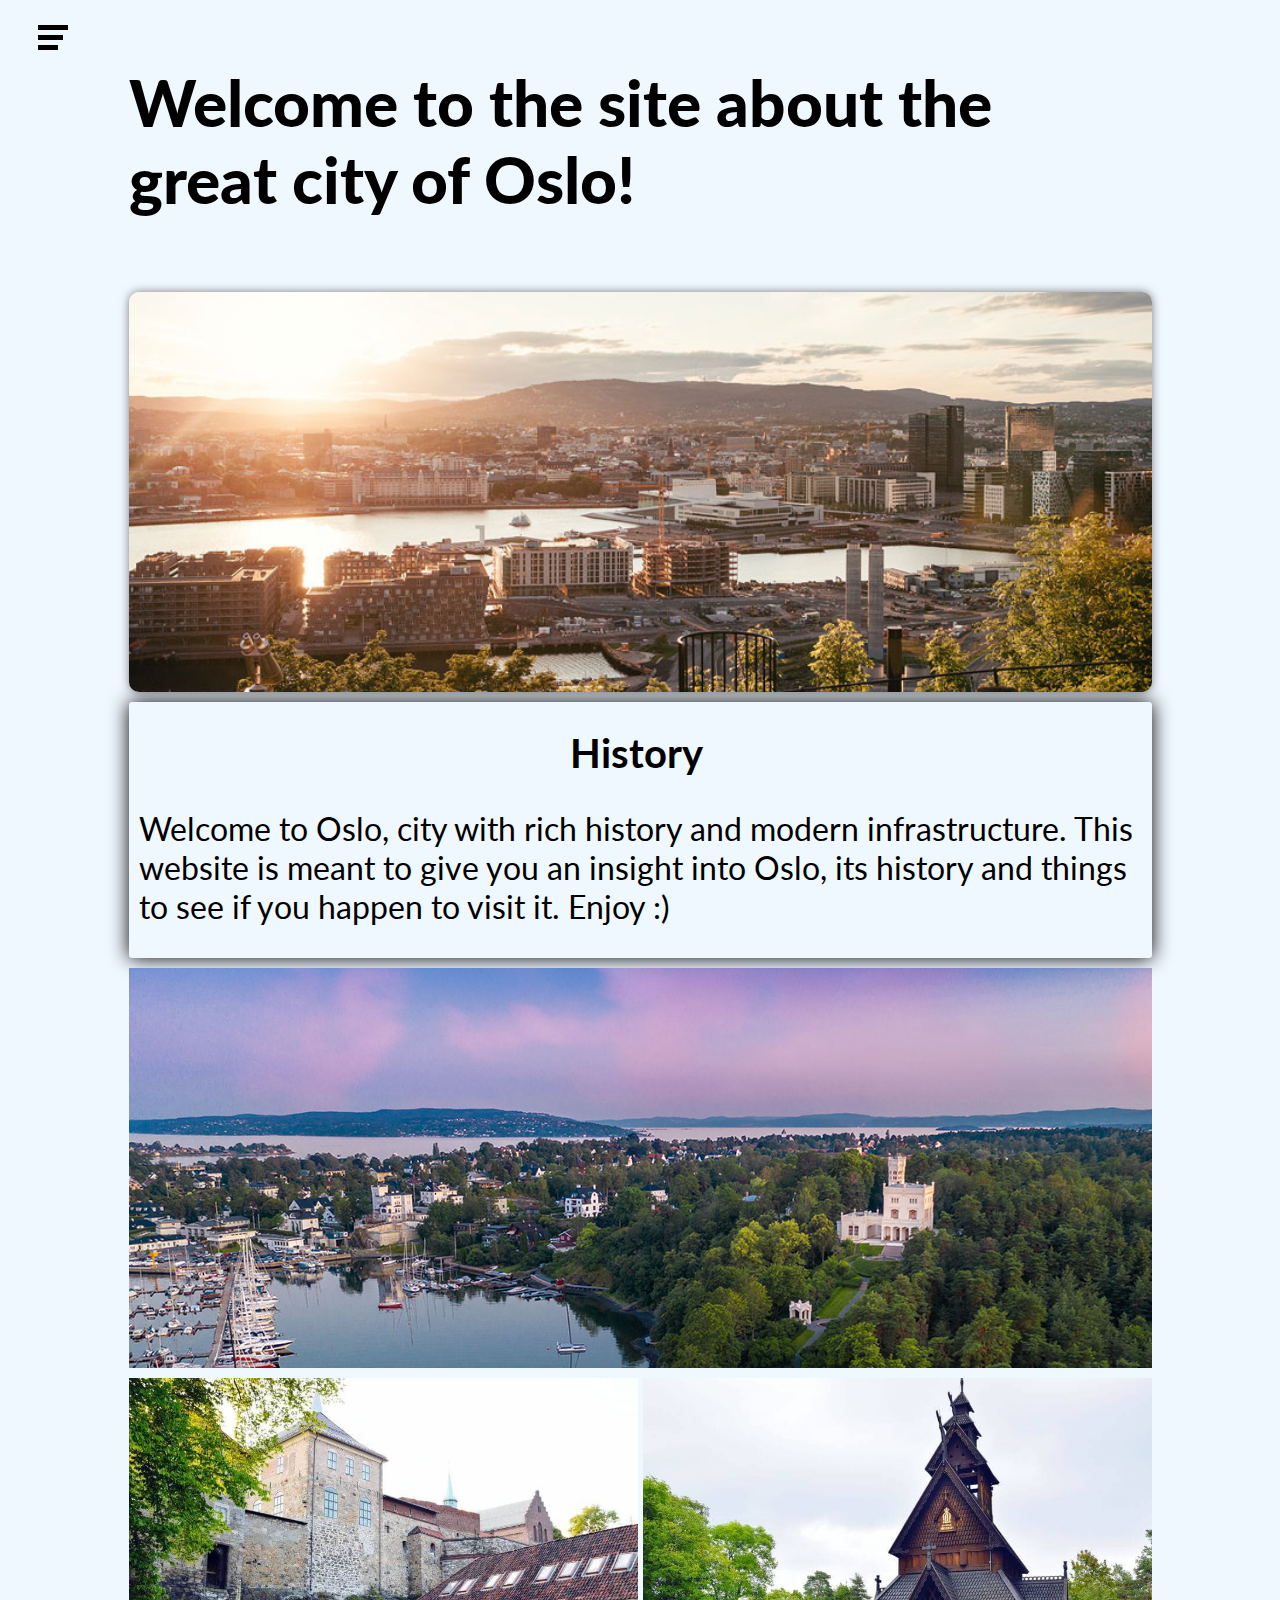
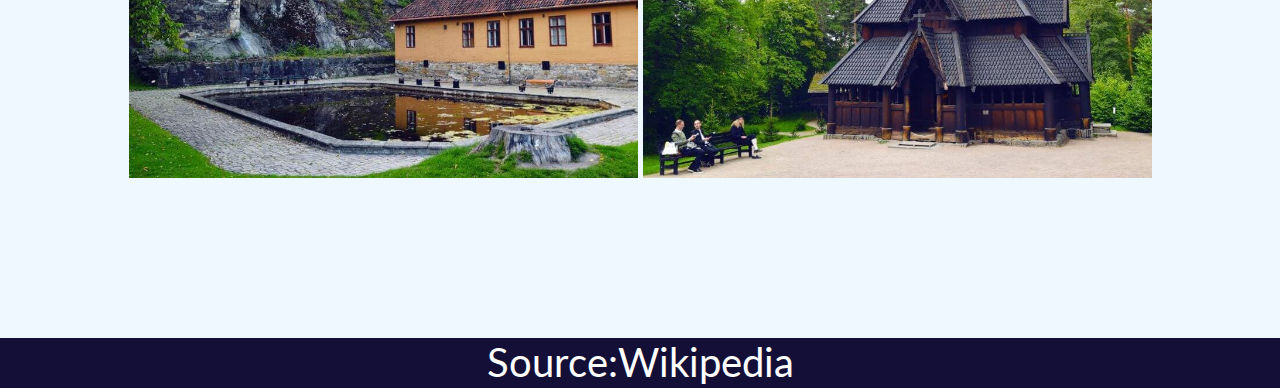
<file: index.html>
<!DOCTYPE html>
<html lang="en">
<head>
    <meta charset="UTF-8">
    <meta name="viewport" content="width=device-width, initial-scale=1.0">
    <title>Main Page</title>
    <link rel="stylesheet" href="css/main.css">
    <link rel="preconnect" href="https://fonts.gstatic.com">
    <link rel="preconnect" href="https://fonts.gstatic.com">
    <link href="https://fonts.googleapis.com/css2?family=Lato:wght@300&display=swap" rel="stylesheet">
</head>
<body>
    <header>
        
        <div class="menu-btn">
            <div class="menu-btn-line"></div>
            <div class="menu-btn-line"></div>
            <div class="menu-btn-line"></div>
        </div>

        <div class="sidebar">
            <div class="sidebar-header">Navigation Menu</div>
            <ul class="menu-nav">

                <li class="nav-item">
                    <a href="index.html" class="nav-link">
                        Main Page
                    </a>
                </li>
                <li class="nav-item">
                    <a href="nightlife.html" class="nav-link">
                        Night Life
                    </a>
                </li>
                <li class="nav-item">
                    <a href="history.html" class="nav-link">
                        History
                    </a>
                </li>

                </ul>
            
        </div>
    </header>
    
    <div class="main">
        
        
            <p id="welcome-text">
                <span>Welcome to the site about the great city of Oslo!</span>
            </p>
            <div id="picture-1"></div>
            <div id="container-1" class="container">
                
                <div id="text-1">
                    <h1>History</h1>
                    <p>Welcome to Oslo, city with rich history and modern infrastructure. 
                        This website is meant to give you an insight into Oslo, its history and things to see if you happen to visit it. Enjoy  :)
                    </p>
                </div>

                

            </div>
            <div id="picture-2"></div>
            <div id="picture-3"></div>
            <div id="picture-4"></div>
            <div id="empty-space"></div>
    </div>    
    </div>
    <div class="footer">
         Source:Wikipedia
    </div>
    
    <script src="js/sidebar.js"></script>
</body>
</html>
</file>
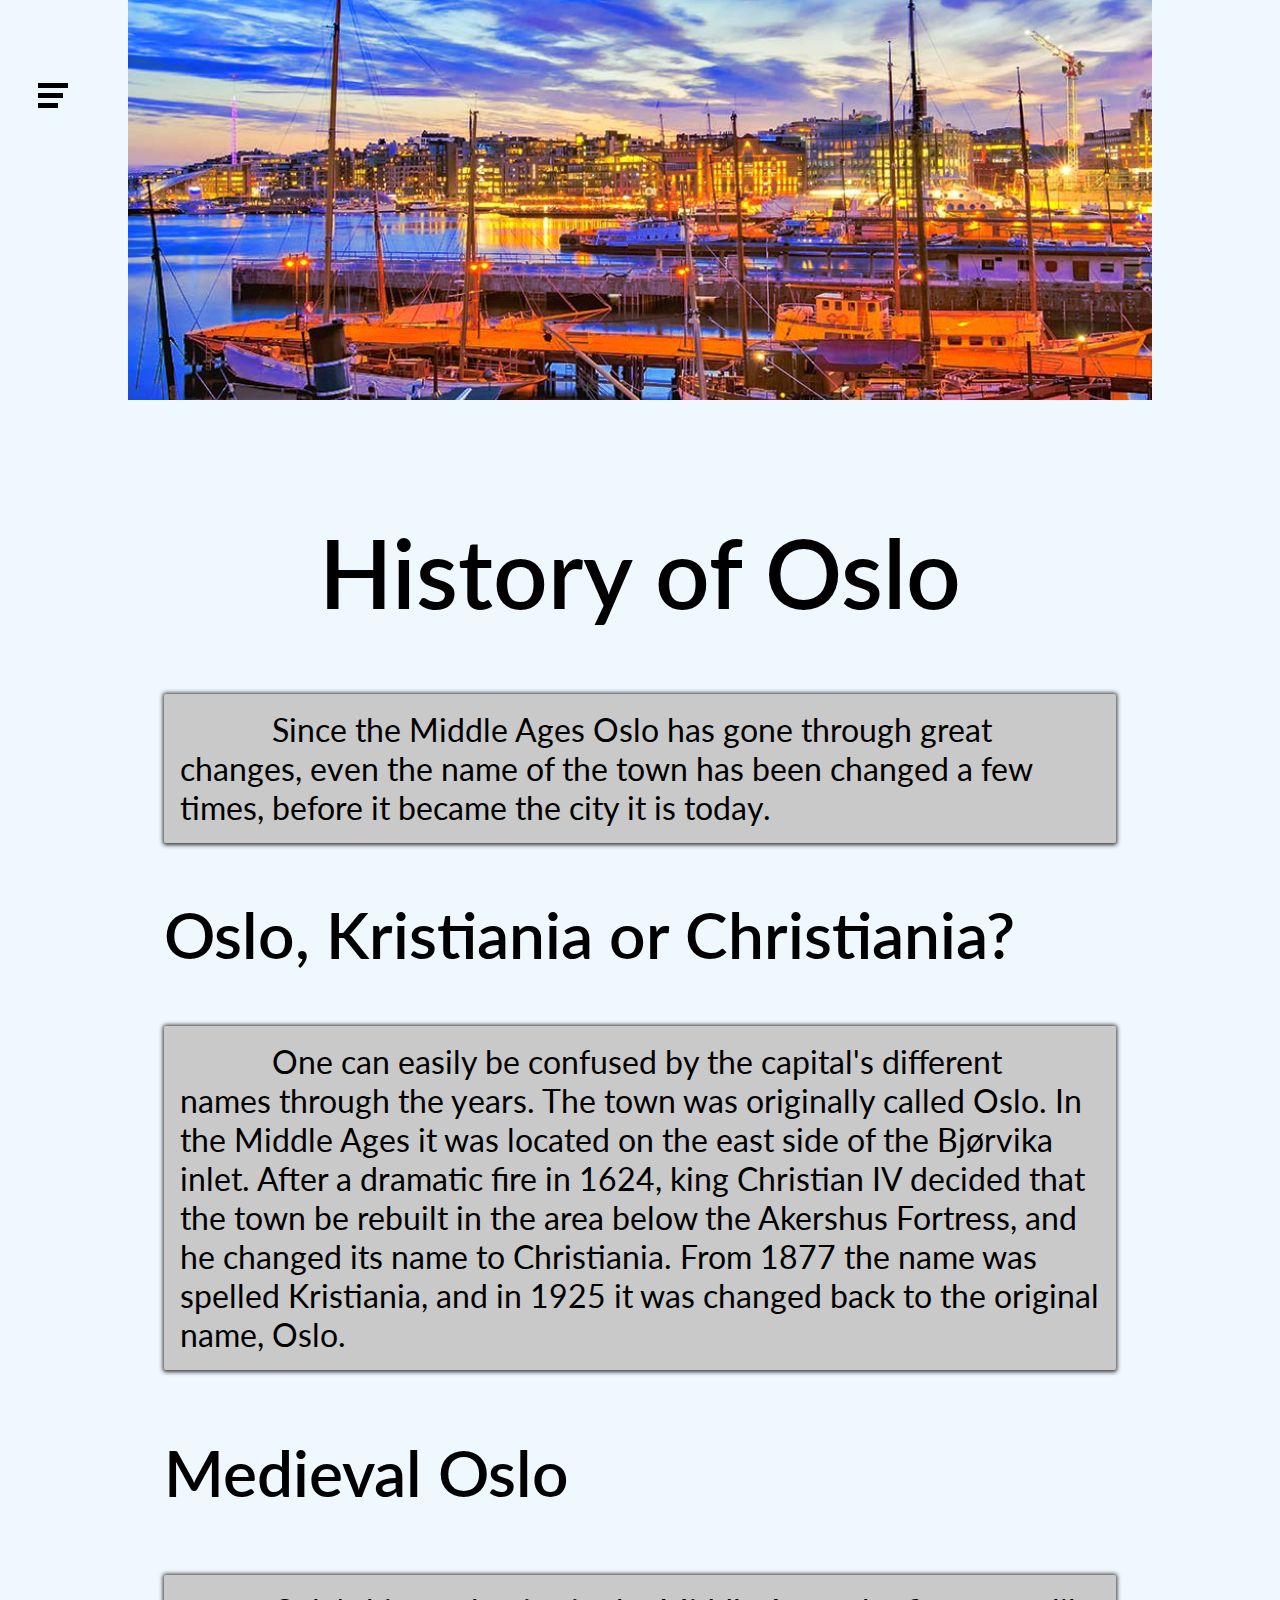
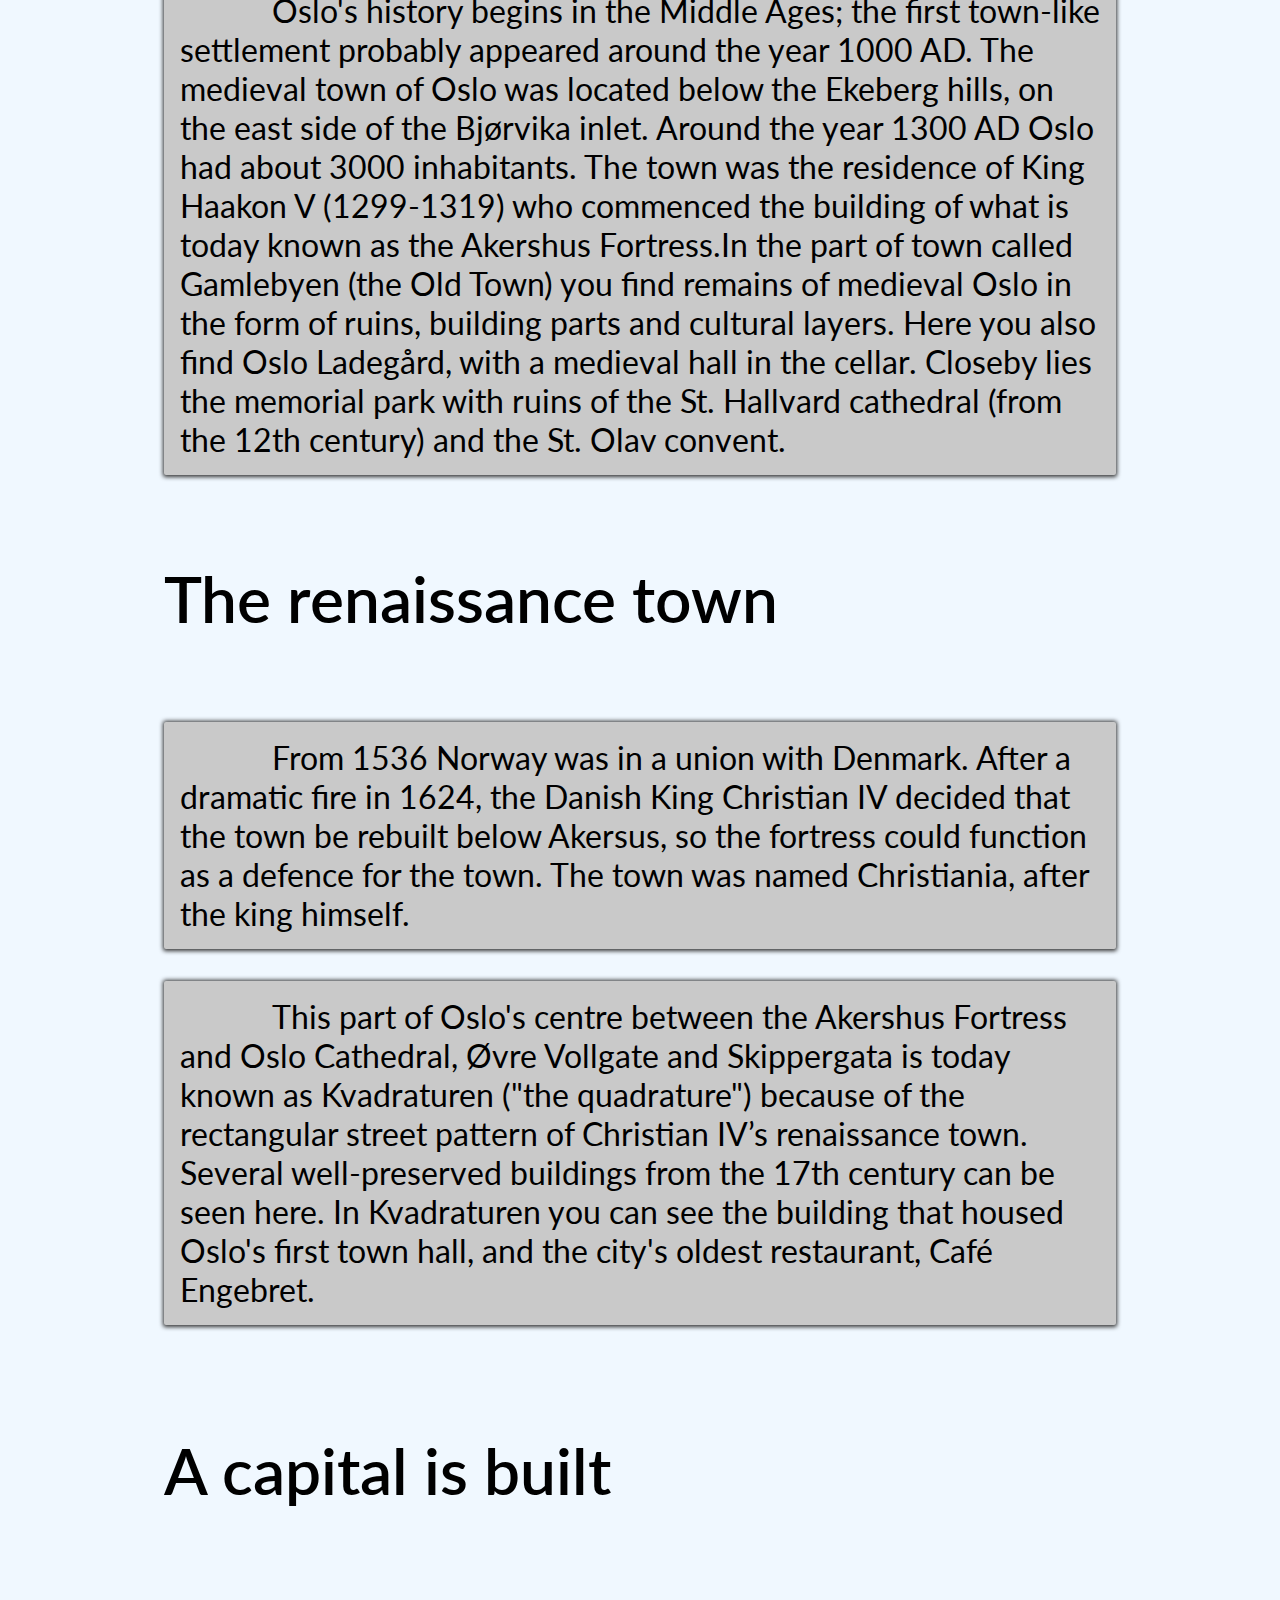
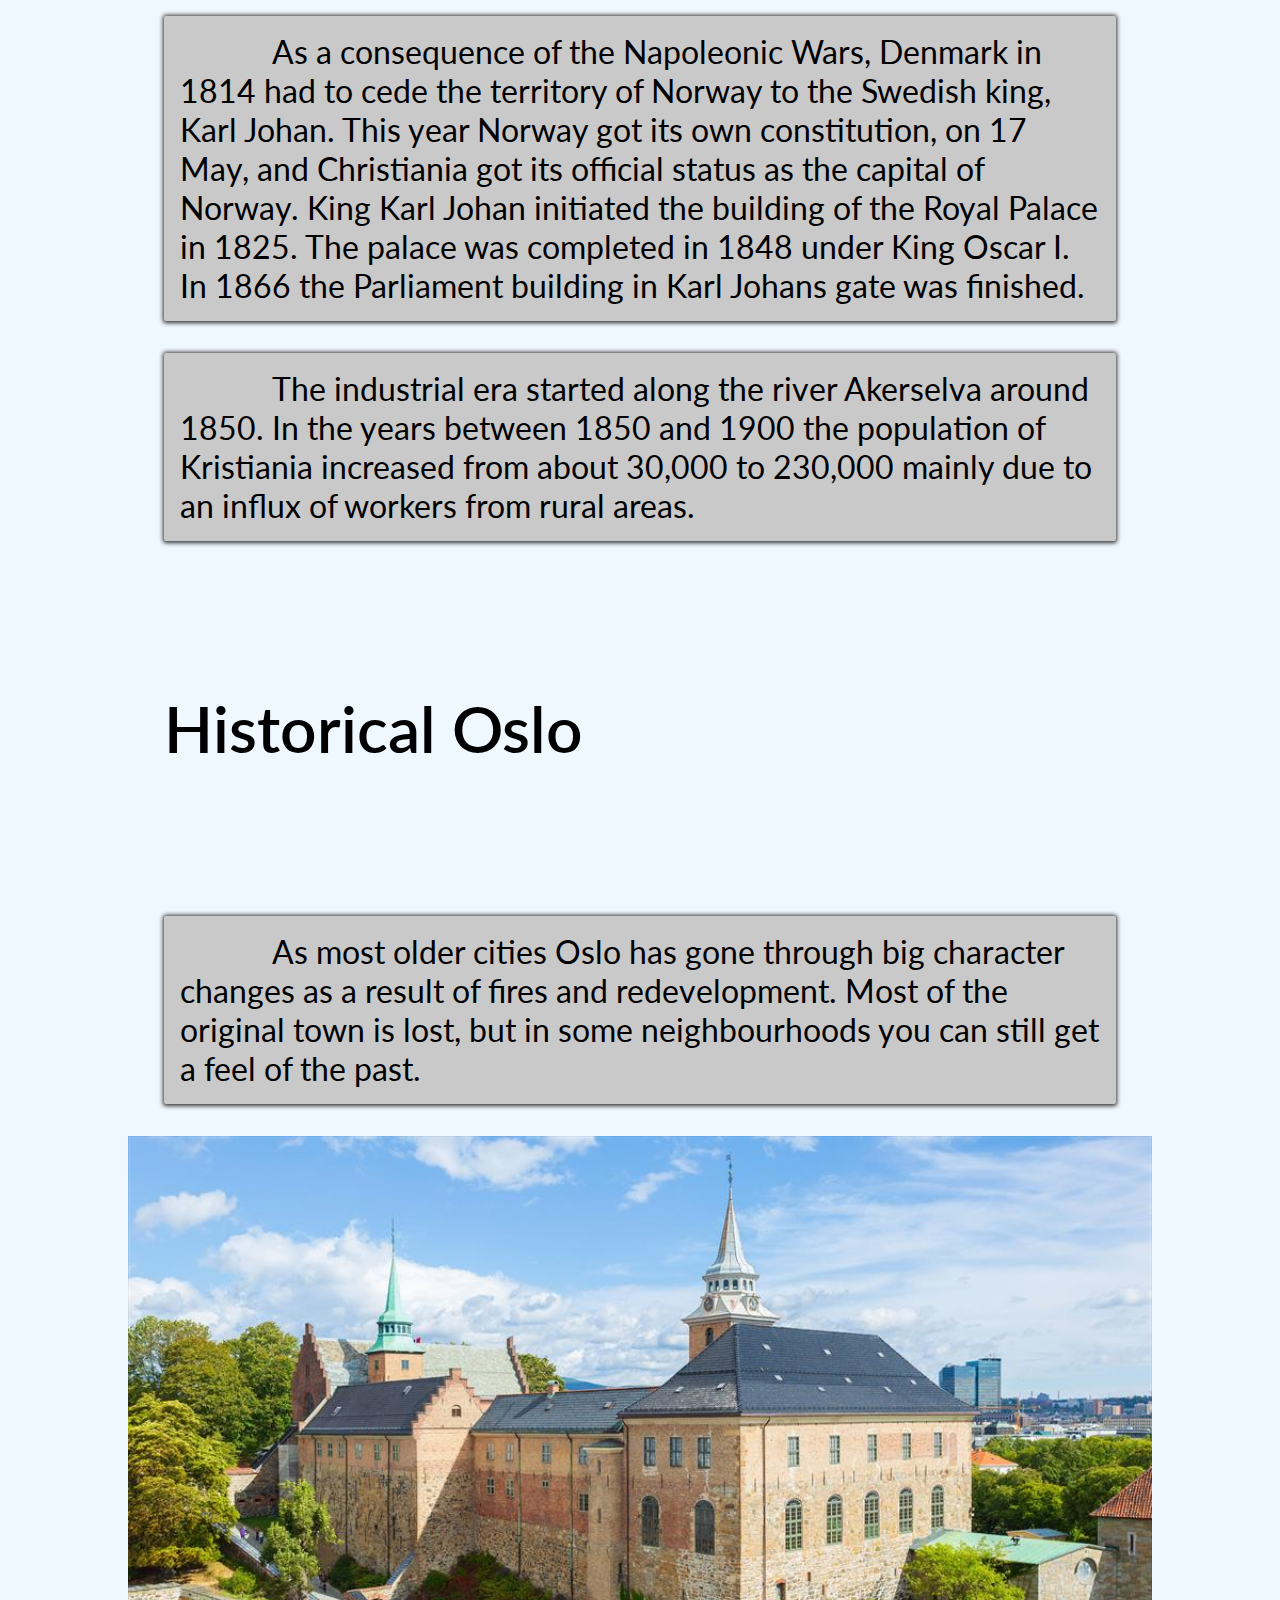
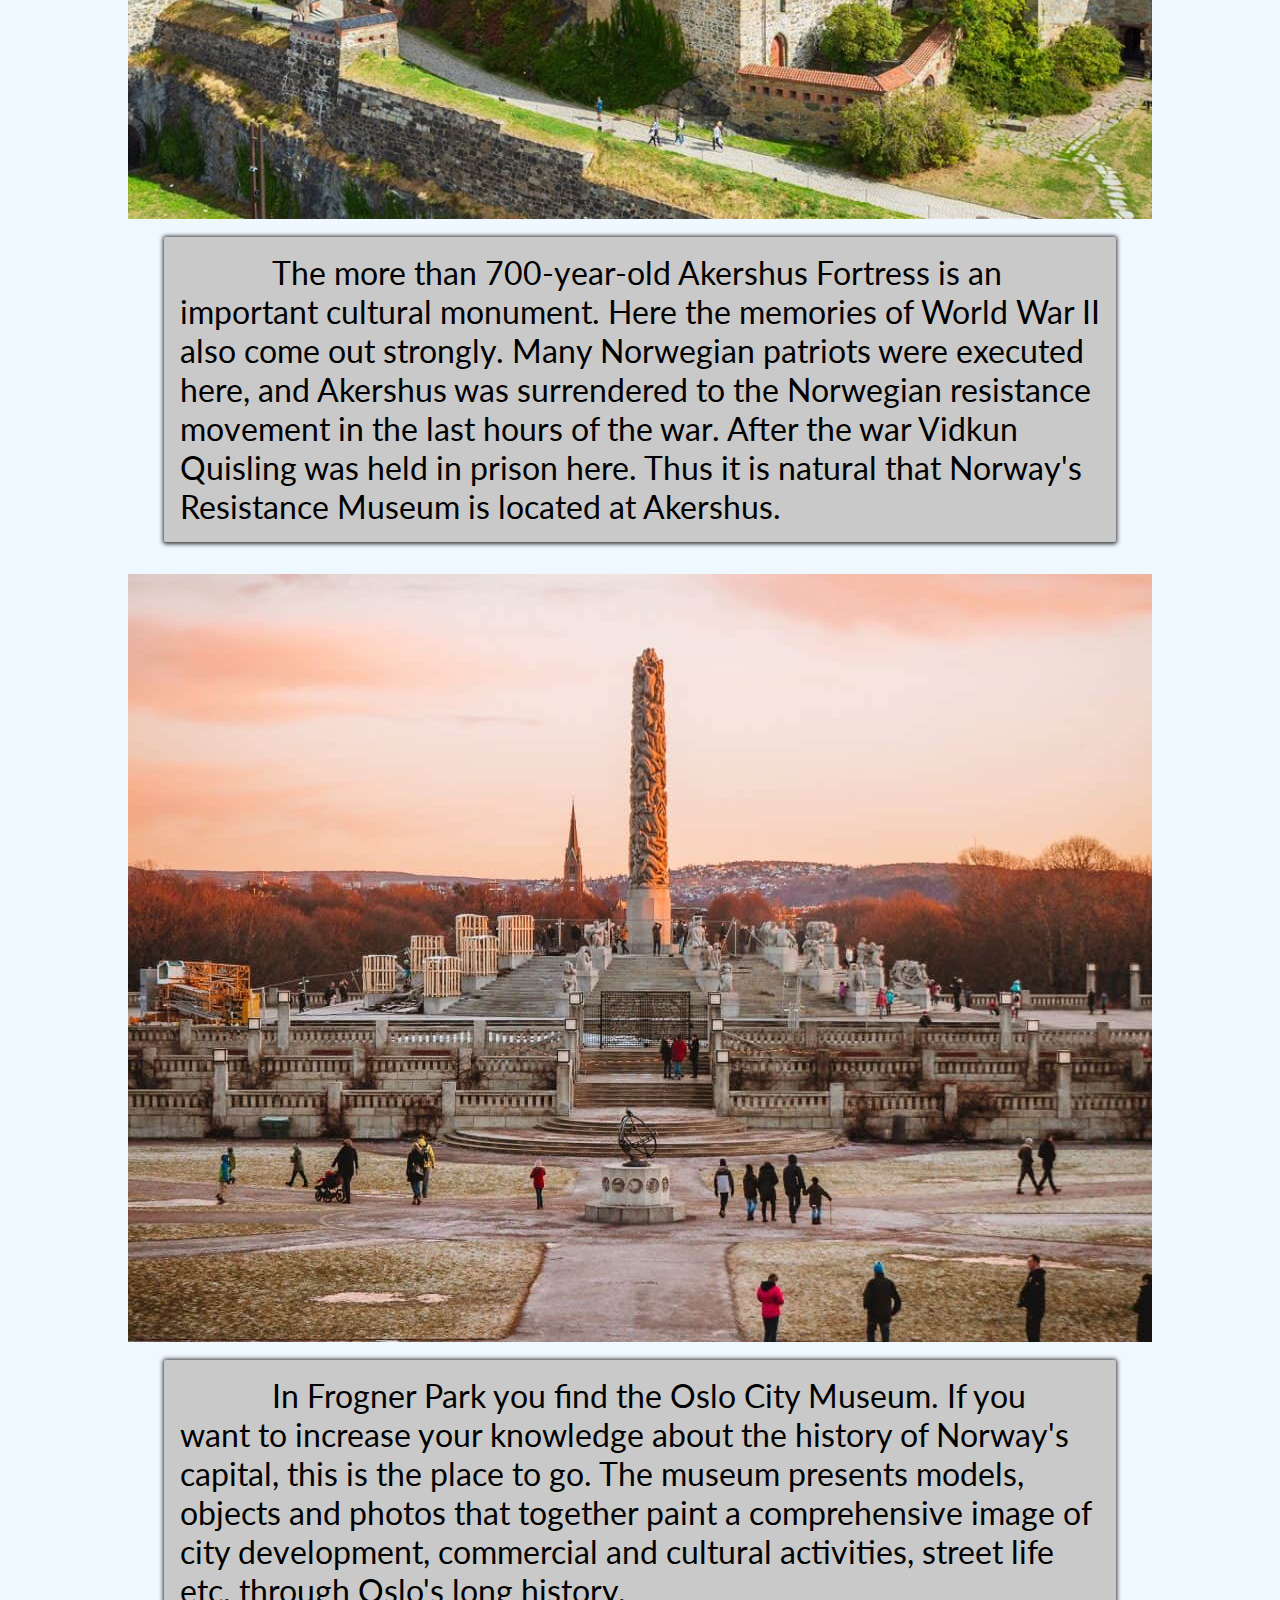
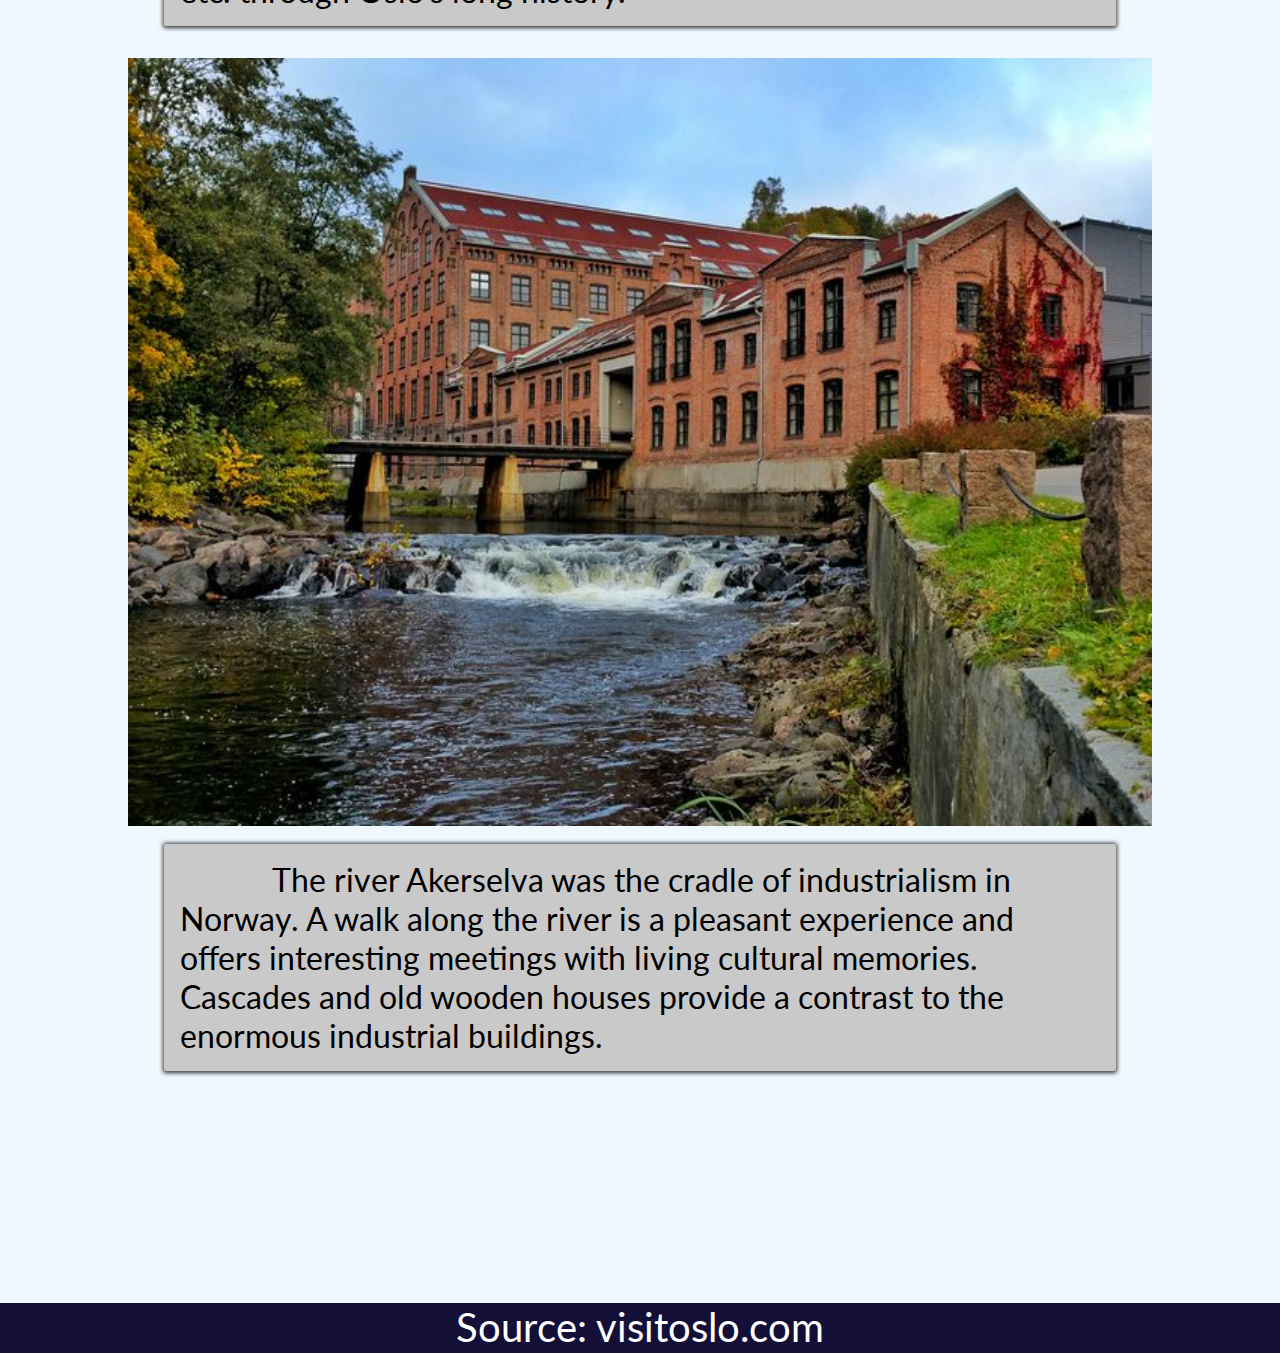
<file: history.html>
<!DOCTYPE html>
<html lang="en">
<head>
    <meta charset="UTF-8">
    <meta http-equiv="X-UA-Compatible" content="IE=edge">
    <meta name="viewport" content="width=device-width, initial-scale=1.0">
    <title>History</title>
    <link rel="stylesheet" href="css/history.css">
    <link href="https://fonts.googleapis.com/css2?family=Lato:wght@300&display=swap" rel="stylesheet">
    <script src="https://ajax.googleapis.com/ajax/libs/jquery/3.5.1/jquery.min.js"></script>
   


</head>
<body>
    <header>
        <div class="menu-btn">
            <div class="menu-btn-line"></div>
            <div class="menu-btn-line"></div>
            <div class="menu-btn-line"></div>
        </div>

        <div class="sidebar">
            <div class="sidebar-header">Navigation Menu</div>
            <ul class="menu-nav">

                <li class="nav-item">
                    <a href="index.html" class="nav-link">
                        Main Page
                    </a>
                </li>
                <li class="nav-item">
                    <a href="nightlife.html" class="nav-link">
                        Night Life
                    </a>
                </li>
                <li class="nav-item">
                    <a href="history.html" class="nav-link">
                        History
                    </a>
                </li>
                

                </ul>
            
        </div>
    </header>

    <div class="main">
        <div id="header-background"></div>

        <div class="container">
            <h1>History of Oslo</h1>
            <p>Since the Middle Ages Oslo has gone through great changes, 
                even the name of the town has been changed a few times, before 
                it became the city it is today.</p>

            <h2 class="headerr">
               Oslo, Kristiania or Christiania?
            </h2>

            <p>One can easily be confused by the capital's different 
                names through the years. The town was originally called 
                Oslo. In the Middle Ages it was located on the east side 
                of the Bjørvika inlet. After a dramatic fire in 1624, king 
                Christian IV decided that the town be rebuilt in the area 
                below the Akershus Fortress, and he changed its name to 
                Christiania. From 1877 the name was spelled Kristiania, and 
                in 1925 it was changed back to the original name, Oslo.</p>
            <h3 class="headerr">Medieval Oslo</h3>
            <p>Oslo's history begins in the Middle Ages; the first town-like 
                settlement probably appeared around the year 1000 AD. The medieval 
                town of Oslo was located below the Ekeberg hills, on the east side 
                of the Bjørvika inlet. Around the year 1300 AD Oslo had about 3000 
                inhabitants. The town was the residence of King Haakon V (1299-1319) 
                who commenced the building of what is today known as the Akershus 
                Fortress.In the part of town called Gamlebyen (the Old Town) you find remains 
                of medieval Oslo in the form of ruins, building parts and cultural 
                layers. Here you also find Oslo Ladegård, with a medieval hall in the 
                cellar. Closeby lies the memorial park with ruins of the St. Hallvard 
                cathedral (from the 12th century) and the St. Olav convent.</p>
            <h4 class="headerr">The renaissance town</h4>
            <p>From 1536 Norway was in a union with Denmark. After a dramatic fire in 1624, the Danish King Christian IV 
                decided that the town be rebuilt below Akersus, so the fortress could function as a defence for the town. 
                The town was named Christiania, after the king himself.</p>
                <p class="inside-paragraph">This part of Oslo's centre between the Akershus Fortress and Oslo Cathedral, Øvre Vollgate and Skippergata 
                is today known as Kvadraturen ("the quadrature") because of the rectangular street pattern of Christian IV’s 
                renaissance town. Several well-preserved buildings from the 17th century can be seen here. In Kvadraturen you 
                can see the building that housed Oslo's first town hall, and the city's oldest restaurant, Café Engebret.</p>
            <h5 class="headerr">A capital is built</h5>
            <p>As a consequence of the Napoleonic Wars, Denmark in 1814 had to cede the territory of Norway to the Swedish king, 
                Karl Johan. This year Norway got its own constitution, on 17 May, and Christiania got its official status as the 
                capital of Norway. King Karl Johan initiated the building of the Royal Palace in 1825. The palace was completed 
                in 1848 under King Oscar I. In 1866 the Parliament building in Karl Johans gate was finished.</p>
            <p class="inside-paragraph">
                The industrial era started along the river Akerselva around 1850. In the years between 1850 and 1900 the 
                population of Kristiania increased from about 30,000 to 230,000 mainly due to an influx of workers from rural 
                areas.</p>
            <h6 class="headerr">Historical Oslo</h6>
            <p>As most older cities Oslo has gone through big character changes as a result of fires and 
                redevelopment. Most of the original town is lost, but in some neighbourhoods you can still get a 
                feel of the past.</p>
            <img class="akershus" src="img/history/akershus.jpeg" alt="akershus">  
            
            <p class="inside-paragraph">The more than 700-year-old Akershus Fortress is an important cultural monument. 
                Here the memories of World War II also come out strongly. Many Norwegian patriots were executed here, 
                and Akershus was surrendered to the Norwegian resistance movement in the last hours of the war. 
                After the war Vidkun Quisling was held in prison here. Thus it is natural that Norway's Resistance 
                Museum is located at Akershus.</p>
            <img class="akershus" src="img/history/frogner-park.jpg" alt="frogner-park">
            <p class="inside-paragraph">In Frogner Park you find the Oslo City Museum. If you want to increase 
                your knowledge about the history of Norway's capital, this is the place to go. The museum presents models, 
                objects and photos that together paint a comprehensive image of city development, commercial and cultural 
                activities, street life etc. through Oslo's long history.</p>
            <img class="akershus" src="img/history/akerselva-river.jpeg" alt="frogner-park">
            <p class="inside-paragraph">The river Akerselva was the cradle of industrialism in Norway. A walk along the river is a pleasant 
                experience and offers interesting meetings with living cultural memories. Cascades and old wooden houses provide a contrast 
                to the enormous industrial buildings.</p>

                <div class="empty-space"></div>
                
                
            </div>

            <div class="footer"><h8>Source: visitoslo.com</h8></div>
            
                  

            
        </div>
        
    
    
    

    

    
    
    
        
        

        <script src="js/sidebar.js"></script>

</body>
</html>
</file>
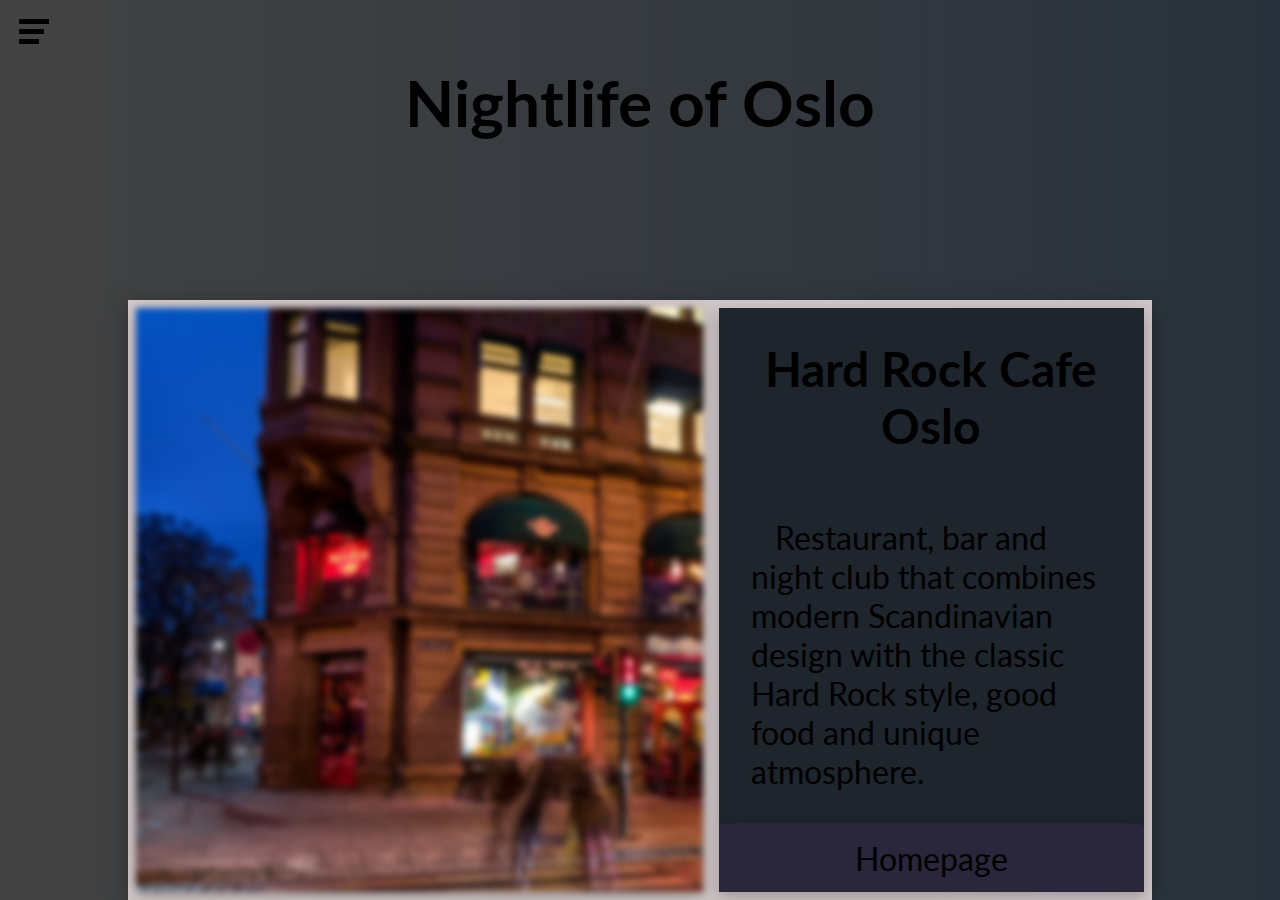
<file: nightlife.html>
<!DOCTYPE html>
<html lang="en">
<head>
    <meta charset="UTF-8">
    <meta http-equiv="X-UA-Compatible" content="IE=edge">
    <meta name="viewport" content="width=device-width, initial-scale=1.0">
    <link rel="stylesheet" href="css/nightlife.css">
    <link href="https://fonts.googleapis.com/css2?family=Lato:wght@300&display=swap" rel="stylesheet">
    <title>Night Life of Oslo.</title>
</head>
<body>
    <header>
        
        <div class="menu-btn">
            <div class="menu-btn-line"></div>
            <div class="menu-btn-line"></div>
            <div class="menu-btn-line"></div>
        </div>

        <div class="sidebar">
            <div class="sidebar-header">Navigation Menu</div>
            <ul class="menu-nav">

                <li class="nav-item">
                    <a href="index.html" class="nav-link">
                        Main Page
                    </a>
                </li>
                <li class="nav-item">
                    <a href="nightlife.html" class="nav-link">
                        Night Life
                    </a>
                </li>
                <li class="nav-item">
                    <a href="history.html" class="nav-link">
                        History
                    </a>
                </li>

                </ul>
            
        </div>
    </header>
<div class="main">
    <h3>Nightlife of Oslo</h3>
    <div class="club-container-1">
        <div class="picture-1">
        </div>
        <div class="text-1">
            <h1>Hard Rock Cafe Oslo</h1>
            <p>Restaurant, bar and night club that combines modern Scandinavian 
                design with the classic Hard Rock style, good 
                food and unique atmosphere.</p>
            <a href="https://www.hardrockcafe.com/location/oslo/">Homepage</a>
        </div>
    </div>
    <div class="club-container-2">
        <div class="picture-2"></div>
        <div class="text-2">
            <h1>The Dubliner</h1>
            <p>The Dubliner is one of the oldest and most authentic Irish pubs in Oslo. 
                Housed in a building from the 1700s, the crowd here varies from early 
                20s to the late middle-aged, but mostly they are from Oslo's Irish and 
                British neighbourhoods. There is a large selection of typical Irish 
                beers on tap and pub food on offer including favourites like fish & chips, 
                Guinness steak and a carvery. It is also a great music pub with traditional 
                and contemporary Irish music played on Friday and Saturday. On Tuesdays, the 
                pub holds you enthralled with its live ‘jam sessions', where local musicians are 
                free to join in with their guitars and the likes.</p>
            <a href="https://www.dubliner.no/">Homepage</a>
        </div>
    </div>
    <div class="club-container-3">
        
        <div class="picture-3"></div>
        <div class="text-3">
            <h1>The Villa</h1>
            <p>This is the best place in Oslo if you are serious about your raving. 
                Techno, House and everything in between is best at The Villa. As 
                close to a Berlin underground Techno club you can get in Oslo. 
                No fancy entrance or signage – just a door in the wall. </p>
            <a href="https://www.thevilla.no">Homepage</a>
        </div>
    </div>
    <div class="empty-space"></div>
    
</div>
    
    <script src="js/sidebar.js"></script>
    <script src="js/nightlife.js"></script>
</body>

</html>
</file>
<file: css/main.css>
.menu-btn {
  position: absolute;
  left: 3%;
  top: 1%;
  z-index: 2;
  visibility: visible;
  cursor: pointer;
  transition: ease-out;
  transition-duration: 0.4s;
  transition-property: left; }
  .menu-btn .menu-btn-line, .menu-btn .menu-btn-line:nth-child(2), .menu-btn .menu-btn-line:nth-child(3), .menu-btn.close .menu-btn-line:nth-child(1), .menu-btn.close .menu-btn-line:nth-child(2), .menu-btn.close .menu-btn-line:nth-child(3) {
    width: 30px;
    display: block;
    position: relative;
    margin-top: 5px;
    margin-bottom: 5px;
    left: 0px;
    top: 0px;
    height: 5px;
    background-color: black;
    border-radius: 0px;
    opacity: 1;
    transition-duration: 0.4s;
    transition-property: width; }
    .menu-btn .menu-btn-line:nth-child(2), .menu-btn.close .menu-btn-line:nth-child(2) {
      width: 25px; }
    .menu-btn .menu-btn-line:nth-child(3), .menu-btn.close .menu-btn-line:nth-child(3) {
      width: 20px; }
  .menu-btn.close {
    left: 16%; }
    .menu-btn.close .menu-btn-line:nth-child(1) {
      width: 20px; }
    .menu-btn.close .menu-btn-line:nth-child(2) {
      width: 25px; }
    .menu-btn.close .menu-btn-line:nth-child(3) {
      width: 30px; }

.sidebar {
  position: absolute;
  top: 0;
  left: -25vh;
  z-index: 3;
  font-size: 15px;
  width: 15vh;
  height: 100%;
  visibility: visible;
  background: linear-gradient(45deg, rgba(255, 255, 255, 0.822), rgba(8, 8, 12, 0.822));
  transition: transform 0.4s ease-out;
  display: flex;
  flex-direction: column;
  justify-content: flex-end;
  align-items: flex-end; }
  .sidebar-header {
    flex-grow: 0;
    flex-basis: 2;
    font-size: 2rem;
    color: white;
    text-align: center;
    line-height: 70px;
    width: 100%;
    background: #072475;
    padding-bottom: 2rem;
    padding-top: 2rem; }
  .sidebar.show {
    width: 15%;
    transform: translateX(25vh); }
  .sidebar .menu-nav {
    flex-grow: 3;
    flex-basis: 3;
    list-style-type: none;
    width: 100%;
    flex-direction: column;
    margin: 0; }
  .sidebar .nav-item {
    position: relative;
    padding-bottom: 1rem;
    padding-top: 1rem;
    font-family: 'Segoe UI', Tahoma, Geneva, Verdana, sans-serif;
    font-size: 15px;
    width: 100%;
    border-color: black;
    text-align: center;
    box-shadow: 0 5px 25px 10px rgba(0, 0, 0, 0.25); }
    .sidebar .nav-item:hover {
      background: #1d1919;
      color: #444444; }
  .sidebar .nav-link {
    text-decoration: none;
    color: white;
    width: auto;
    text-align: center;
    margin: 0;
    font-size: 1.7rem; }

body {
  position: relative;
  font-family: 'Lato', sans-serif;
  opacity: 1;
  font-size: 40px;
  scroll-behavior: smooth;
  margin: 0;
  padding: 0;
  min-height: 100%; }
  body > h1 {
    color: black; }

.main {
  position: relative;
  min-height: 100%;
  background-color: aliceblue;
  display: grid;
  grid-template-columns: repeat(10, 1fr);
  grid-template-rows: 1fr 400px auto 400px 400px;
  grid-auto-flow: row;
  grid-auto-rows: 200px;
  overflow-y: hidden;
  row-gap: 10px;
  column-gap: 5px;
  padding: 0;
  margin: 0; }
  .main.overlay {
    z-index: 0;
    filter: blur(9px); }
  .main #picture-1 {
    grid-column: 2 / 10;
    grid-row-start: 2;
    background-image: url(../img/oslo-day.jpg);
    background-size: cover;
    z-index: 1;
    height: 400px;
    width: auto;
    border-radius: 10px;
    box-shadow: 0px 0px 10px rgba(0, 0, 0, 0.5); }
  .main #picture-2 {
    grid-column: 2 / 10;
    grid-row: 4 / 5;
    width: 100%;
    background: url(../img/liten-bukt.jpg);
    background-size: cover; }
  .main #picture-3 {
    grid-column: 2 / 6;
    grid-row: 5/6;
    background: url(../img/oslo14.jpg);
    background-size: cover; }
  .main #picture-4 {
    grid-column: 6/10;
    grid-row: 5/6;
    background: url(../img/church-oslo.jpg);
    background-size: cover; }
  .main #empty-space {
    grid-row: 6/6;
    grid-column: 0/10; }
  .main .container {
    border-radius: 3px;
    border-style: hidden;
    box-shadow: 0px 0px 20px black;
    display: block;
    overflow-x: hidden;
    overflow-y: hidden;
    width: auto;
    height: 100%; }
  .main #container-1 {
    grid-column: 2/10;
    grid-row: 3/4;
    height: auto; }
    .main #container-1 p {
      font-size: 2rem; }
    .main #container-1 h1 {
      position: relative;
      left: 43%;
      font-size: 2.5rem; }
    .main #container-1 #text-1 {
      margin-left: 10px;
      margin-right: 10px;
      position: static; }
  .main #welcome-text {
    grid-column: 2/10;
    grid-row: 1/1;
    z-index: 1;
    font-size: 4rem;
    font-weight: 900; }
  .main.overlay {
    filter: blur(5px); }

.footer {
  position: absolute;
  bottom: 0;
  height: 50px;
  background: rgba(17, 13, 53, 0.993);
  margin-top: 100px;
  width: 100%;
  padding: 0;
  margin: 0;
  text-align: center;
  color: white; }

@media screen and (max-width: 449px) {
  .sidebar.show {
    width: 40vh;
    transform: translateX(25vh); }
  .menu-btn.close {
    left: 41vh; }
  .main {
    grid-template-rows: 1fr 400px auto 400px 400px 500px 100px; }
    .main #picture-3 {
      grid-column: 2/10;
      grid-row: 5 / 6; }
    .main #picture-4 {
      grid-column: 2/10;
      grid-row: 6 / 7; }
    .main #welcome-text {
      font-size: 2rem; }
    .main #container-1 p {
      font-size: 1.4rem; }
    .main .footer {
      font-size: 1 rem; } }

@media screen and (min-width: 450px) and (max-width: 1170px) {
  .sidebar.show {
    width: 40vh;
    transform: translateX(25vh); }
  .menu-btn.close {
    left: 41vh; }
  .main #container-1 p {
    font-size: 1.8rem; } }
</file>
<file: css/history.css>
body {
  position: relative;
  min-height: 100%;
  height: 100%;
  font-family: 'Lato', sans-serif;
  opacity: 1;
  font-size: 40px;
  margin: 0;
  padding: 0;
  scroll-behavior: smooth;
  width: 100%;
  z-index: 0;
  overflow: scroll; }

.main {
  position: relative;
  left: 0;
  top: 0;
  right: 0;
  min-height: 100%;
  height: 100%;
  top: 0;
  left: 0;
  opacity: 1;
  background-color: aliceblue;
  z-index: 1;
  display: grid;
  grid-auto-flow: row;
  grid-template-columns: 1fr 8fr 1fr;
  grid-template-rows: 400px auto 200px;
  row-gap: 50px; }
  .main.overlay {
    z-index: 0;
    filter: blur(9px); }
  .main #header-background {
    grid-row: 0 / 1;
    grid-column: 2 / 2;
    background-image: url(../img/history/harbour1.jpg);
    background-size: cover; }
  .main .container {
    grid-column: 2 / 2;
    grid-row: 2 / 2;
    width: 100%;
    min-height: 100%; }
    .main .container .headerr {
      margin-left: 4vh;
      text-align: left;
      font-size: 4rem;
      font-weight: 600; }
    .main .container .inside-paragraph {
      margin-top: 1vh; }
    .main .container h1 {
      text-align: center;
      font-size: 6rem;
      font-weight: 600; }
    .main .container p {
      margin-top: 4vh;
      margin-left: 4vh;
      margin-right: 4vh;
      text-indent: 10%;
      font-size: 2rem;
      background: #c9c9c9;
      border-radius: 2px;
      padding: 1rem;
      box-shadow: .25px .45px 4px .75px #333; }
    .main .container .old-street, .main .container .akershus, .main .container .frogner-park, .main .container .akerselva {
      width: 100%; }
  .main .footer {
    height: 50px;
    width: 100%;
    position: absolute;
    bottom: 0;
    text-align: center;
    text-justify: center;
    background: rgba(17, 13, 53, 0.993); }
    .main .footer h8 {
      color: white; }

.menu-btn {
  position: absolute;
  left: 3%;
  top: 1%;
  z-index: 2;
  visibility: visible;
  cursor: pointer;
  transition: ease-out;
  transition-duration: 0.4s;
  transition-property: left; }
  .menu-btn .menu-btn-line, .menu-btn .menu-btn-line:nth-child(2), .menu-btn .menu-btn-line:nth-child(3), .menu-btn.close .menu-btn-line:nth-child(1), .menu-btn.close .menu-btn-line:nth-child(2), .menu-btn.close .menu-btn-line:nth-child(3) {
    width: 30px;
    display: block;
    position: relative;
    margin-top: 5px;
    margin-bottom: 5px;
    left: 0px;
    top: 0px;
    height: 5px;
    background-color: black;
    border-radius: 0px;
    opacity: 1;
    transition-duration: 0.4s;
    transition-property: width; }
    .menu-btn .menu-btn-line:nth-child(2), .menu-btn.close .menu-btn-line:nth-child(2) {
      width: 25px; }
    .menu-btn .menu-btn-line:nth-child(3), .menu-btn.close .menu-btn-line:nth-child(3) {
      width: 20px; }
  .menu-btn.close {
    left: 16%; }
    .menu-btn.close .menu-btn-line:nth-child(1) {
      width: 20px; }
    .menu-btn.close .menu-btn-line:nth-child(2) {
      width: 25px; }
    .menu-btn.close .menu-btn-line:nth-child(3) {
      width: 30px; }

.sidebar {
  position: absolute;
  top: 0;
  left: -25vh;
  z-index: 3;
  font-size: 15px;
  width: 15vh;
  height: 100%;
  visibility: visible;
  background: linear-gradient(45deg, rgba(255, 255, 255, 0.822), rgba(8, 8, 12, 0.822));
  transition: transform 0.4s ease-out;
  display: flex;
  flex-direction: column;
  justify-content: flex-end;
  align-items: flex-end; }
  .sidebar-header {
    flex-grow: 0;
    flex-basis: 2;
    font-size: 2rem;
    color: white;
    text-align: center;
    line-height: 70px;
    width: 100%;
    background: #072475;
    padding-bottom: 2rem;
    padding-top: 2rem; }
  .sidebar.show {
    width: 15%;
    transform: translateX(25vh); }
  .sidebar .menu-nav {
    flex-grow: 3;
    flex-basis: 3;
    list-style-type: none;
    width: 100%;
    flex-direction: column;
    margin: 0; }
  .sidebar .nav-item {
    position: relative;
    padding-bottom: 1rem;
    padding-top: 1rem;
    font-family: 'Segoe UI', Tahoma, Geneva, Verdana, sans-serif;
    font-size: 15px;
    width: 100%;
    border-color: black;
    text-align: center;
    box-shadow: 0 5px 25px 10px rgba(0, 0, 0, 0.25); }
    .sidebar .nav-item:hover {
      background: #1d1919;
      color: #444444; }
  .sidebar .nav-link {
    text-decoration: none;
    color: white;
    width: auto;
    text-align: center;
    margin: 0;
    font-size: 1.7rem; }

@media screen and (min-width: 450px) and (max-width: 1170px) {
  .menu-btn.close {
    left: 41vh; }
  .sidebar.show {
    width: 40vh;
    transform: translateX(25vh); }
  .sidebar-header {
    font-size: 1rem; }
  .main .container h1 {
    font-size: 2.5rem; } }

@media screen and (max-width: 449px) {
  .menu-btn.close {
    left: 41vh; }
  .sidebar.show {
    width: 40vh;
    transform: translateX(25vh); }
  .sidebar-header {
    font-size: 1rem; }
  .main .container h1 {
    font-size: 1.7rem; }
  .main .container .headerr {
    margin-left: 0.5rem;
    margin-right: 0.5rem;
    font-size: 1.5rem; }
  .main .container p {
    font-size: 1rem;
    margin-left: 0;
    margin-right: 0; }
  .main .footer {
    font-size: 1.5rem; } }
</file>
<file: css/nightlife.css>
.menu-btn {
  position: absolute;
  left: 3%;
  top: 1%;
  z-index: 2;
  visibility: visible;
  cursor: pointer;
  transition: ease-out;
  transition-duration: 0.4s;
  transition-property: left; }
  .menu-btn .menu-btn-line, .menu-btn .menu-btn-line:nth-child(2), .menu-btn .menu-btn-line:nth-child(3), .menu-btn.close .menu-btn-line:nth-child(1), .menu-btn.close .menu-btn-line:nth-child(2), .menu-btn.close .menu-btn-line:nth-child(3) {
    width: 30px;
    display: block;
    position: relative;
    margin-top: 5px;
    margin-bottom: 5px;
    left: 0px;
    top: 0px;
    height: 5px;
    background-color: black;
    border-radius: 0px;
    opacity: 1;
    transition-duration: 0.4s;
    transition-property: width; }
    .menu-btn .menu-btn-line:nth-child(2), .menu-btn.close .menu-btn-line:nth-child(2) {
      width: 25px; }
    .menu-btn .menu-btn-line:nth-child(3), .menu-btn.close .menu-btn-line:nth-child(3) {
      width: 20px; }
  .menu-btn.close {
    left: 16%; }
    .menu-btn.close .menu-btn-line:nth-child(1) {
      width: 20px; }
    .menu-btn.close .menu-btn-line:nth-child(2) {
      width: 25px; }
    .menu-btn.close .menu-btn-line:nth-child(3) {
      width: 30px; }

.sidebar {
  position: absolute;
  top: 0;
  left: -25vh;
  z-index: 3;
  font-size: 15px;
  width: 15vh;
  height: 100%;
  visibility: visible;
  background: linear-gradient(45deg, rgba(255, 255, 255, 0.822), rgba(8, 8, 12, 0.822));
  transition: transform 0.4s ease-out;
  display: flex;
  flex-direction: column;
  justify-content: flex-end;
  align-items: flex-end; }
  .sidebar-header {
    flex-grow: 0;
    flex-basis: 2;
    font-size: 2rem;
    color: white;
    text-align: center;
    line-height: 70px;
    width: 100%;
    background: #072475;
    padding-bottom: 2rem;
    padding-top: 2rem; }
  .sidebar.show {
    width: 15%;
    transform: translateX(25vh); }
  .sidebar .menu-nav {
    flex-grow: 3;
    flex-basis: 3;
    list-style-type: none;
    width: 100%;
    flex-direction: column;
    margin: 0; }
  .sidebar .nav-item {
    position: relative;
    padding-bottom: 1rem;
    padding-top: 1rem;
    font-family: 'Segoe UI', Tahoma, Geneva, Verdana, sans-serif;
    font-size: 15px;
    width: 100%;
    border-color: black;
    text-align: center;
    box-shadow: 0 5px 25px 10px rgba(0, 0, 0, 0.25); }
    .sidebar .nav-item:hover {
      background: #1d1919;
      color: #444444; }
  .sidebar .nav-link {
    text-decoration: none;
    color: white;
    width: auto;
    text-align: center;
    margin: 0;
    font-size: 1.7rem; }

body {
  background: linear-gradient(90deg, #434343, #29323c);
  font-family: 'Lato', sans-serif;
  min-height: 100%;
  width: 100%;
  background-size: auto;
  scroll-behavior: smooth; }

.menu-btn {
  top: 1.5%;
  left: 1.5%; }

.main {
  position: absolute;
  top: 0;
  left: 0;
  height: 100%;
  width: 100%;
  display: grid;
  grid-template-columns: 1fr 8fr 1fr;
  grid-template-rows: 200px 600px 600px 600px 300px;
  grid-row-gap: 100px;
  overflow-y: scroll; }
  .main.overlay {
    z-index: 0;
    filter: blur(9px); }
  .main h3 {
    text-align: center;
    text-justify: center;
    grid-column: 2 / 3;
    grid-row: 1 / 1;
    font-size: 4rem;
    margin-bottom: 50px; }
  .main .club-container-1 {
    grid-column: 2 / 2;
    grid-row: 2 / 2;
    background: #ebdfdfda;
    box-shadow: 0 5px 25px 0 rgba(0, 0, 0, 0.25);
    display: flex;
    flex-direction: row; }
    .main .club-container-1 .picture-1 {
      position: relative;
      flex: 4;
      background-image: url("../img/nightlife/HRC_Oslo.jpeg");
      filter: blur(3px);
      -webkit-filter: blur(3px);
      background-size: cover;
      margin: 0.5rem;
      box-shadow: 0 5px 15px 0 rgba(0, 0, 0, 0.25);
      transition: filter; }
      .main .club-container-1 .picture-1.focused-on {
        filter: none; }
    .main .club-container-1 .text-1 {
      position: relative;
      flex: 3;
      background: #1e252c;
      margin: 0.5rem;
      box-shadow: 0 5px 15px 0 rgba(0, 0, 0, 0.25);
      transition-property: flex;
      transition-duration: 400ms;
      box-shadow: 0 5px 15px 0 rgba(0, 0, 0, 0.25);
      overflow-y: scroll;
      display: flex;
      flex-direction: column; }
      .main .club-container-1 .text-1 h1 {
        text-align: center;
        font-size: 3rem; }
      .main .club-container-1 .text-1 p {
        font-size: 2rem;
        margin-left: 2rem;
        margin-right: 2rem;
        text-indent: 1.5rem; }
      .main .club-container-1 .text-1 a {
        top: 50%;
        left: 50%;
        text-decoration: none;
        text-align: center;
        font-size: 2rem;
        -webkit-appearance: button;
        -moz-appearance: button;
        appearance: button;
        padding: 1rem;
        background-color: rgba(51, 39, 71, 0.61);
        border-radius: 5%;
        color: black;
        box-shadow: 0 5px 15px 0 rgba(0, 0, 0, 0.25); }
      .main .club-container-1 .text-1.close {
        flex: 2; }
  .main .club-container-2 {
    grid-column: 2 / 2;
    grid-row: 3 / 3;
    background: #ebdfdfda;
    box-shadow: 0 5px 25px 0 rgba(0, 0, 0, 0.25);
    display: flex;
    flex-direction: row; }
    .main .club-container-2 .picture-2 {
      position: relative;
      flex: 4;
      background-image: url("../img/nightlife/dubliner.jpg");
      filter: blur(3px);
      -webkit-filter: blur(3px);
      background-size: cover;
      margin: 0.5rem;
      box-shadow: 0 5px 15px 0 rgba(0, 0, 0, 0.25);
      transition: filter; }
      .main .club-container-2 .picture-2.focused-on {
        filter: none; }
    .main .club-container-2 .text-2 {
      position: relative;
      flex: 3;
      background: #1e252c;
      margin: 0.5rem;
      box-shadow: 0 5px 15px 0 rgba(0, 0, 0, 0.25);
      transition-property: flex;
      transition-duration: 400ms;
      box-shadow: 0 5px 15px 0 rgba(0, 0, 0, 0.25);
      overflow-y: scroll;
      display: flex;
      flex-direction: column; }
      .main .club-container-2 .text-2 h1 {
        text-align: center;
        font-size: 3rem; }
      .main .club-container-2 .text-2 p {
        font-size: 2rem;
        margin-left: 2rem;
        margin-right: 2rem;
        text-indent: 1.5rem; }
      .main .club-container-2 .text-2 a {
        top: 50%;
        left: 50%;
        text-decoration: none;
        text-align: center;
        font-size: 2rem;
        -webkit-appearance: button;
        -moz-appearance: button;
        appearance: button;
        padding: 1rem;
        background-color: rgba(51, 39, 71, 0.61);
        border-radius: 5%;
        color: black;
        box-shadow: 0 5px 15px 0 rgba(0, 0, 0, 0.25); }
      .main .club-container-2 .text-2.close {
        flex: 2; }
  .main .club-container-3 {
    grid-column: 2/2;
    grid-row: 4/4;
    background: #ebdfdfda;
    box-shadow: 0 5px 25px 0 rgba(0, 0, 0, 0.25);
    display: flex;
    flex-direction: row; }
    .main .club-container-3 .picture-3 {
      position: relative;
      flex: 4;
      background-image: url("../img/nightlife/villa.jpg");
      filter: blur(3px);
      -webkit-filter: blur(3px);
      background-size: cover;
      margin: 0.5rem;
      box-shadow: 0 5px 15px 0 rgba(0, 0, 0, 0.25);
      transition: filter; }
      .main .club-container-3 .picture-3.focused-on {
        filter: none; }
    .main .club-container-3 .text-3 {
      position: relative;
      flex: 3;
      background: #1e252c;
      margin: 0.5rem;
      box-shadow: 0 5px 15px 0 rgba(0, 0, 0, 0.25);
      transition-property: flex;
      transition-duration: 400ms;
      box-shadow: 0 5px 15px 0 rgba(0, 0, 0, 0.25);
      overflow-y: scroll;
      display: flex;
      flex-direction: column; }
      .main .club-container-3 .text-3 h1 {
        text-align: center;
        font-size: 3rem; }
      .main .club-container-3 .text-3 p {
        font-size: 2rem;
        margin-left: 2rem;
        margin-right: 2rem;
        text-indent: 1.5rem; }
      .main .club-container-3 .text-3 a {
        top: 50%;
        left: 50%;
        text-decoration: none;
        text-align: center;
        font-size: 2rem;
        -webkit-appearance: button;
        -moz-appearance: button;
        appearance: button;
        padding: 1rem;
        background-color: rgba(51, 39, 71, 0.61);
        border-radius: 5%;
        color: black;
        box-shadow: 0 5px 15px 0 rgba(0, 0, 0, 0.25); }
      .main .club-container-3 .text-3.close {
        flex: 2; }
  .main .empty-space {
    grid-row: 5/5; }

@media screen and (min-width: 450px) and (max-width: 1170px) {
  .sidebar.show {
    width: 40vh;
    transform: translateX(25vh); }
  .sidebar-header {
    font-size: 1.5rem; }
  .menu-btn.close {
    left: 41vh; }
  .main .club-container-1 {
    flex-direction: column; }
    .main .club-container-1 .text-1 p {
      font-size: 1.7rem; }
  .main .club-container-2 {
    flex-direction: column; }
    .main .club-container-2 .text-2 p {
      font-size: 1.7rem; }
  .main .club-container-3 {
    flex-direction: column; }
    .main .club-container-3 .text-3 p {
      font-size: 1.7rem; } }

@media screen and (max-width: 449px) {
  .sidebar.show {
    width: 40vh;
    transform: translateX(25vh); }
  .sidebar-header {
    font-size: 1rem; }
  .menu-btn.close {
    left: 41vh; }
  .main .club-container-1 {
    flex-direction: column; }
    .main .club-container-1 .text-1 p {
      font-size: 1.7rem; }
  .main .club-container-2 {
    flex-direction: column; }
    .main .club-container-2 .text-2 p {
      font-size: 1.7rem; }
  .main .club-container-3 {
    flex-direction: column; }
    .main .club-container-3 .text-3 p {
      font-size: 1.7rem; } }
</file>
